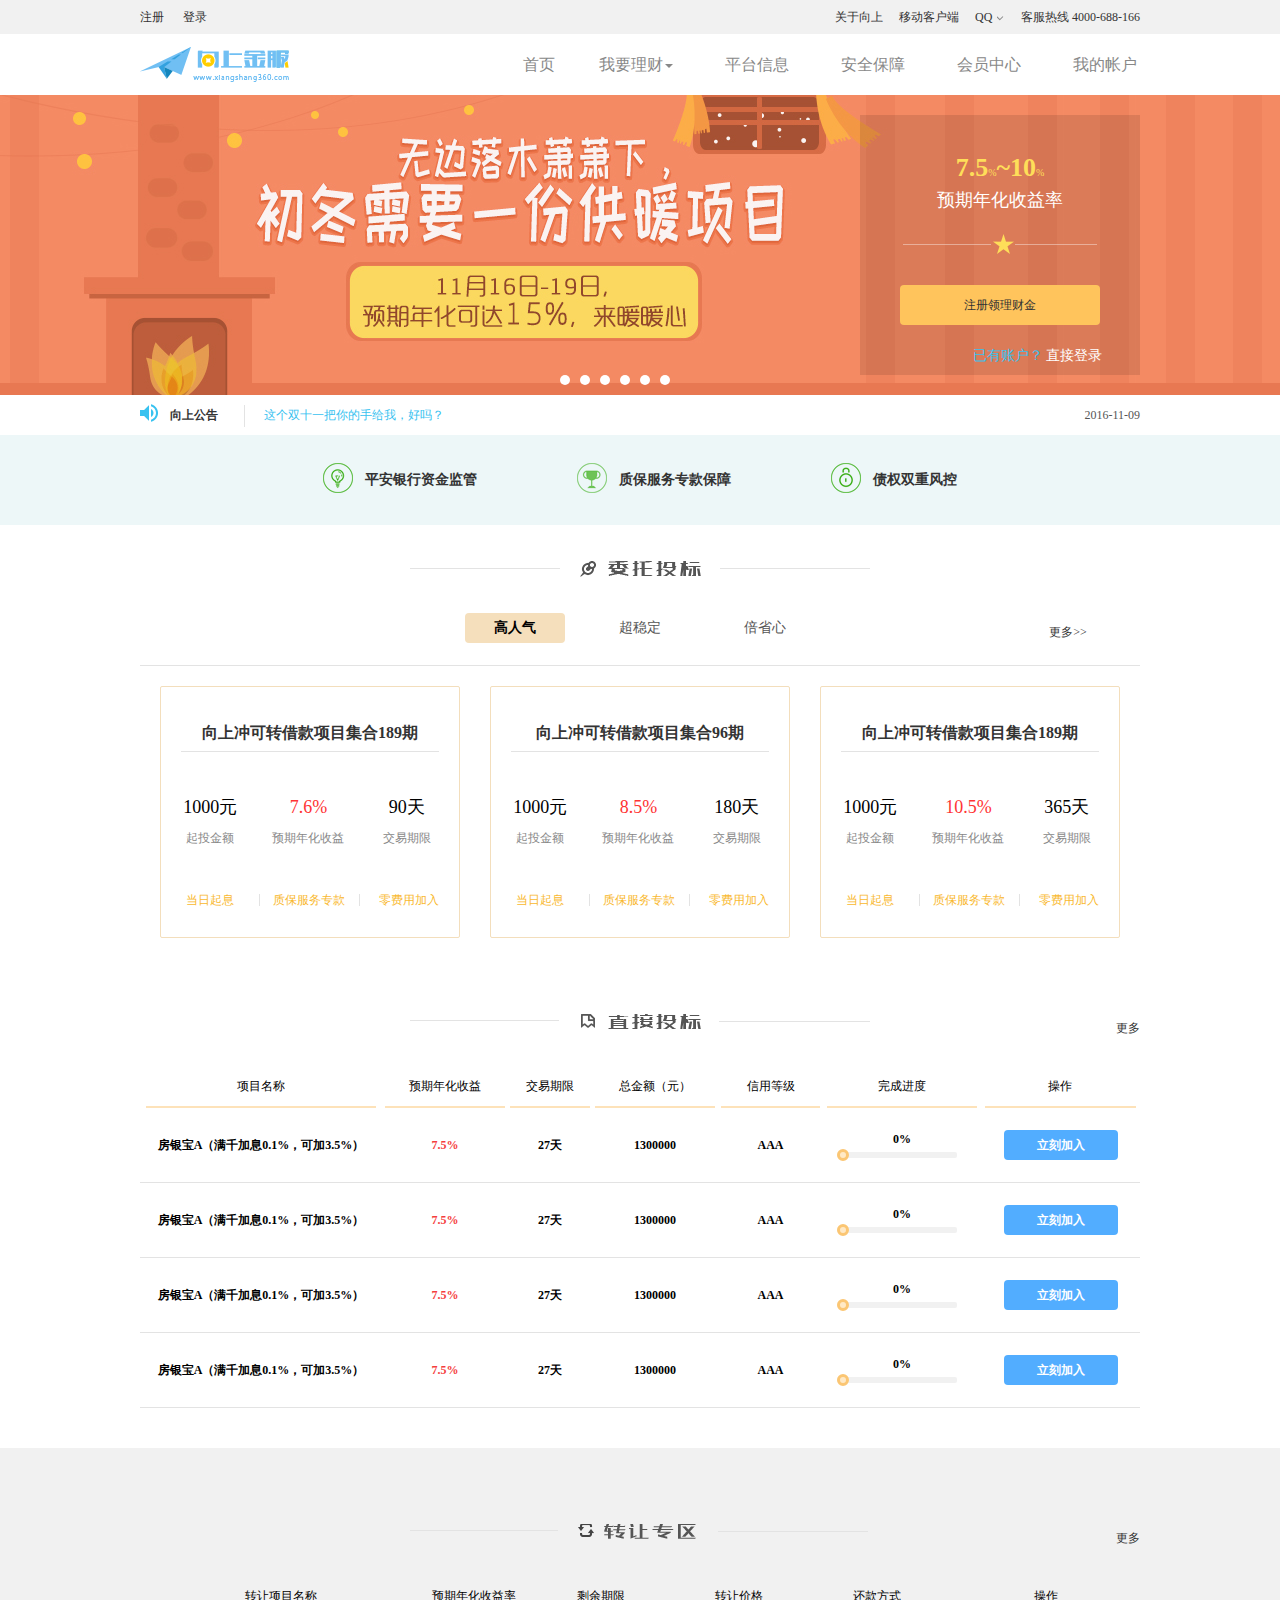
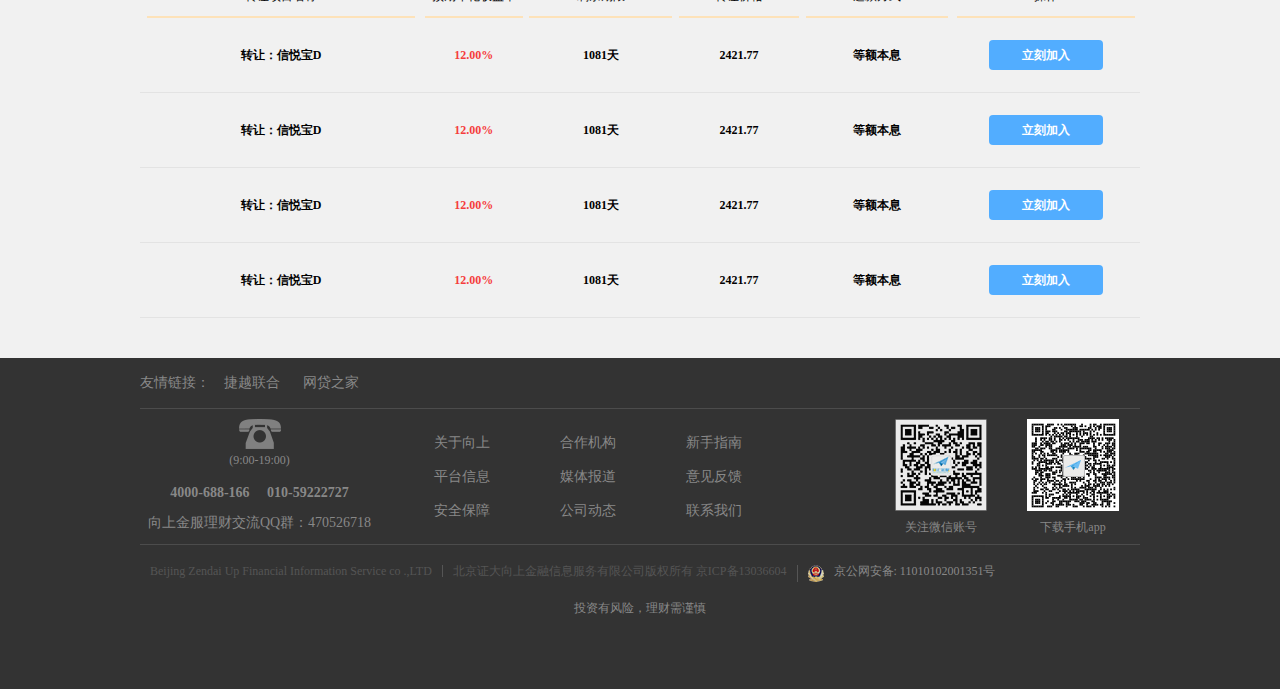
<file: index.html>
<!DOCTYPE html>
<html ng-app="myApp">

<head>
<meta charset="utf-8" />
<title>首页</title>
<link rel="stylesheet" type="text/css" href="css/common.css" />
<link rel="stylesheet" type="text/css" href="css/style.css" />
<script src="js/angular.js" type="text/javascript" charset="utf-8"></script>
<script src="js/base.js" type="text/javascript" charset="utf-8"></script>
</head>

<body ng-controller="baseCtrl">
<div headerdir></div>
<div class="banner">
	<div class="wrap-banner common">
		<div class="main-info">
			<p class="yellow"><b>7.5</b>%<b>~10</b>%</p>
			<p class="expect">预期年化收益率</p>
			<div class="star"></div>
			<div>
				<a class="regit-Btn" href="#">注册领理财金</a>
			</div>
			<div class="login-div fr"><span class="span-blue">已有账户？</span>
				<a class="login-a" href="#">直接登录</a>
			</div>
		</div>
	</div>
	<ul class="banner-list">
		<li>
			<a href="#"></a>
		</li>
		<li>
			<a href="#"></a>
		</li>
		<li>
			<a href="#"></a>
		</li>
		<li>
			<a href="#"></a>
		</li>
		<li>
			<a href="#"></a>
		</li>
	</ul>
	<ul class="handle clear">
		<li></li>
		<li></li>
		<li></li>
		<li></li>
		<li></li>
		<li></li>
	</ul>
</div>
<div class="main" ng-controller="main">
	<div class="notice common">
		<div class="notice-img fl"><i></i>向上公告</div>
		<div class="notice-div fr">
			<ul class="notice-list clear">
				<li>
					<p class="fl">这个双十一把你的手给我，好吗？</p><span class="fr">2016-11-09 </span></li>
			</ul>
		</div>
	</div>
	<div class="qualifi">
		<ul class="qualifi-list">
			<li><i></i>
				<a href="#">平安银行资金监管</a>
			</li>
			<li><i></i>
				<a href="#">质保服务专款保障</a>
			</li>
			<li><i></i>
				<a href="#">债权双重风控</a>
			</li>
		</ul>
	</div>
	<div class="depute common" >
		<div class="depute-img table-img"></div>
		<ul class="depute-list-title" uichange>
			<li class="active" ng-click="change(0)">高人气</li>
			<li ng-click="change(1)">超稳定</li>
			<li ng-click="change(2)">倍省心</li>
			<li class="more">
				<a href="#">更多&gt;&gt;</a>
			</li>
		</ul>
		<ul deputedir></ul>
	</div>
	<div class="direct" >
		<div class="wrap-direct-img common">
			<div class="direct-img table-img"></div>
			<span class="more"><a href="#">更多</a></span>
		</div>
		<div class="common">
			<table class="com-table" border="0" cellspacing="0" cellpadding="0">
				<tr>
					<th width="242"><span>项目名称</span></th>
					<th width="126"><span>预期年化收益</span></th>
					<th width="84"><span>交易期限</span></th>
					<th width="126"><span>总金额（元）</span></th>
					<th width="105"><span>信用等级</span></th>
					<th width="158"><span>完成进度</span></th>
					<th width="159"><span>操作</span></th>
				</tr>
				<tr directdir></tr>
			</table>
		</div>
	</div>
	<div class="transfer">
		<div class="wrap-direct-img common">
			<div class="transfer-img table-img"></div>
			<span class="more"><a href="#">更多</a></span>
		</div>
		<div class="common">
			<table class="com-table" border="0" cellspacing="0" cellpadding="0">
				<tr>
					<th width="283"><span>转让项目名称</span></th>
					<th width="104"><span>预期年化收益率</span></th>
					<th width="151"><span>剩余期限</span></th>
					<th width="126"><span>转让价格</span></th>
					<th width="151"><span>还款方式</span></th>
					<th width="188"><span>操作</span></th>
				</tr>
				<tr transferdir></tr>
				
			</table>
		</div>
	</div>
</div>
<div footerdir></div>

<script src="js/jquery-1.12.3.js" type="text/javascript" charset="utf-8"></script>
<script src="js/index.js" type="text/javascript"></script>
</body>

</html>
</file>
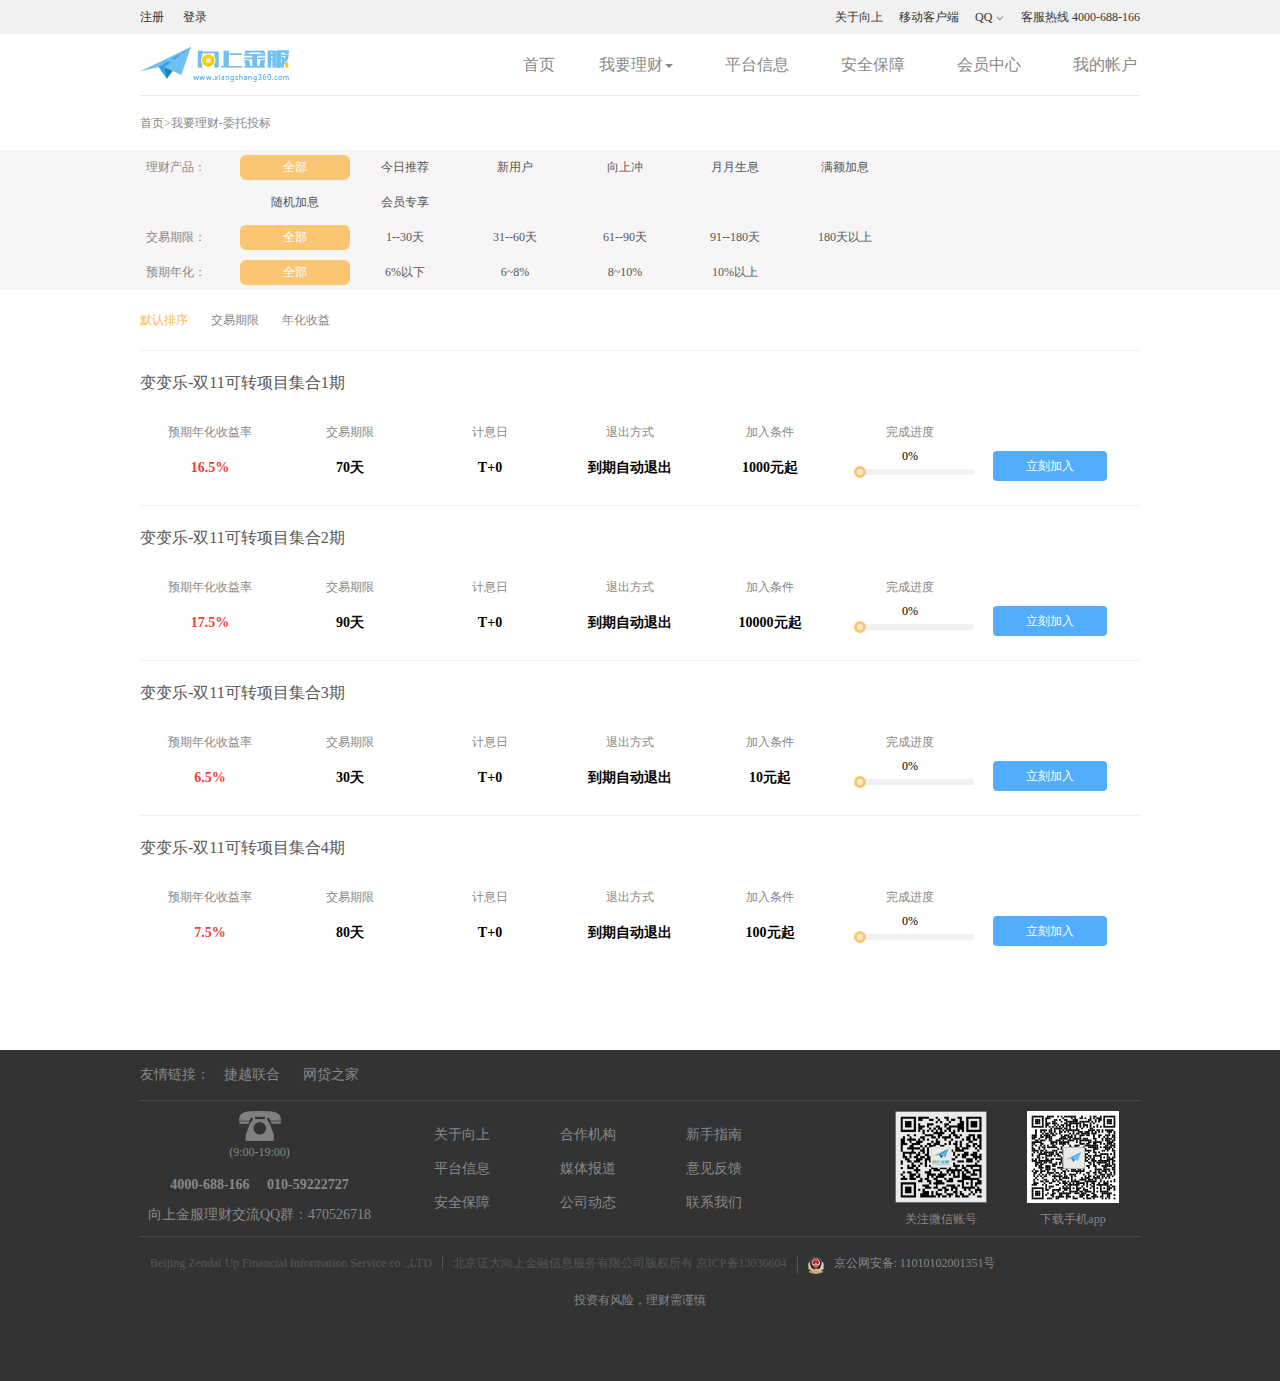
<file: list.html>
<!DOCTYPE html>
<html ng-app="myApp">

<head>
<meta charset="utf-8" />
<title>列表页</title>
<link rel="stylesheet" type="text/css" href="css/common.css" />
<link rel="stylesheet" type="text/css" href="css/style.css" />
<script src="js/angular.js" type="text/javascript" charset="utf-8"></script>
<script src="js/base.js" type="text/javascript" charset="utf-8"></script>
<script src="js/list.js" type="text/javascript" charset="utf-8"></script>
</head>

<body ng-controller="baseCtrl">
<div headerdir></div>
<div class="filter" ng-controller="productlist">
	<div class="route common">
		首页>我要理财-委托投标
	</div>
	<div class="select" selectuichange>
		<div class="wrap-select common">
			<div class="clear">
				<div class="select-title fl">理财产品：</div>
				<ul class="fl clear">
					<li class="active">全部</li>
					<li>今日推荐</li>
					<li>新用户</li>
					<li>向上冲</li>
					<li>月月生息</li>
					<li>满额加息</li>
					<li>随机加息</li>
					<li>会员专享</li>
				</ul>
			</div>
			<div class="clear">
				<div class="select-title fl">交易期限：</div>
				<ul class="fl clear">
					<li class="active">全部</li>
					<li>1--30天</li>
					<li>31--60天</li>
					<li>61--90天</li>
					<li>91--180天</li>
					<li>180天以上</li>
				</ul>
			</div>
			<div class="clear">
				<div class="select-title fl">预期年化：</div>
				<ul class="fl clear">
					<li ng-click="changerate(0,100)" class="active">全部</li>
					<li ng-click="changerate(0,6)">6%以下</li>
					<li ng-click="changerate(6,8)">6~8%</li>
					<li ng-click="changerate(8,10)">8~10%</li>
					<li ng-click="changerate(10,100)">10%以上</li>
				</ul>
			</div>
		</div>

	</div>
	<div class="product common" >
		<div class="sort" sortuichange>
			<span class="active" ng-click="changesortvalue('title')">默认排序</span>
			<span ng-click="changesortvalue('deadlinedata')">交易期限</span>
			<span ng-click="changesortvalue('ratedata')">年化收益</span>
		</div>
		<!--引入组件-->
		<div productdir ></div>
		
	</div>
</div>
<div footerdir></div>

<script src="js/jquery-1.12.3.js" type="text/javascript" charset="utf-8"></script>
</body>
</html>
</file>
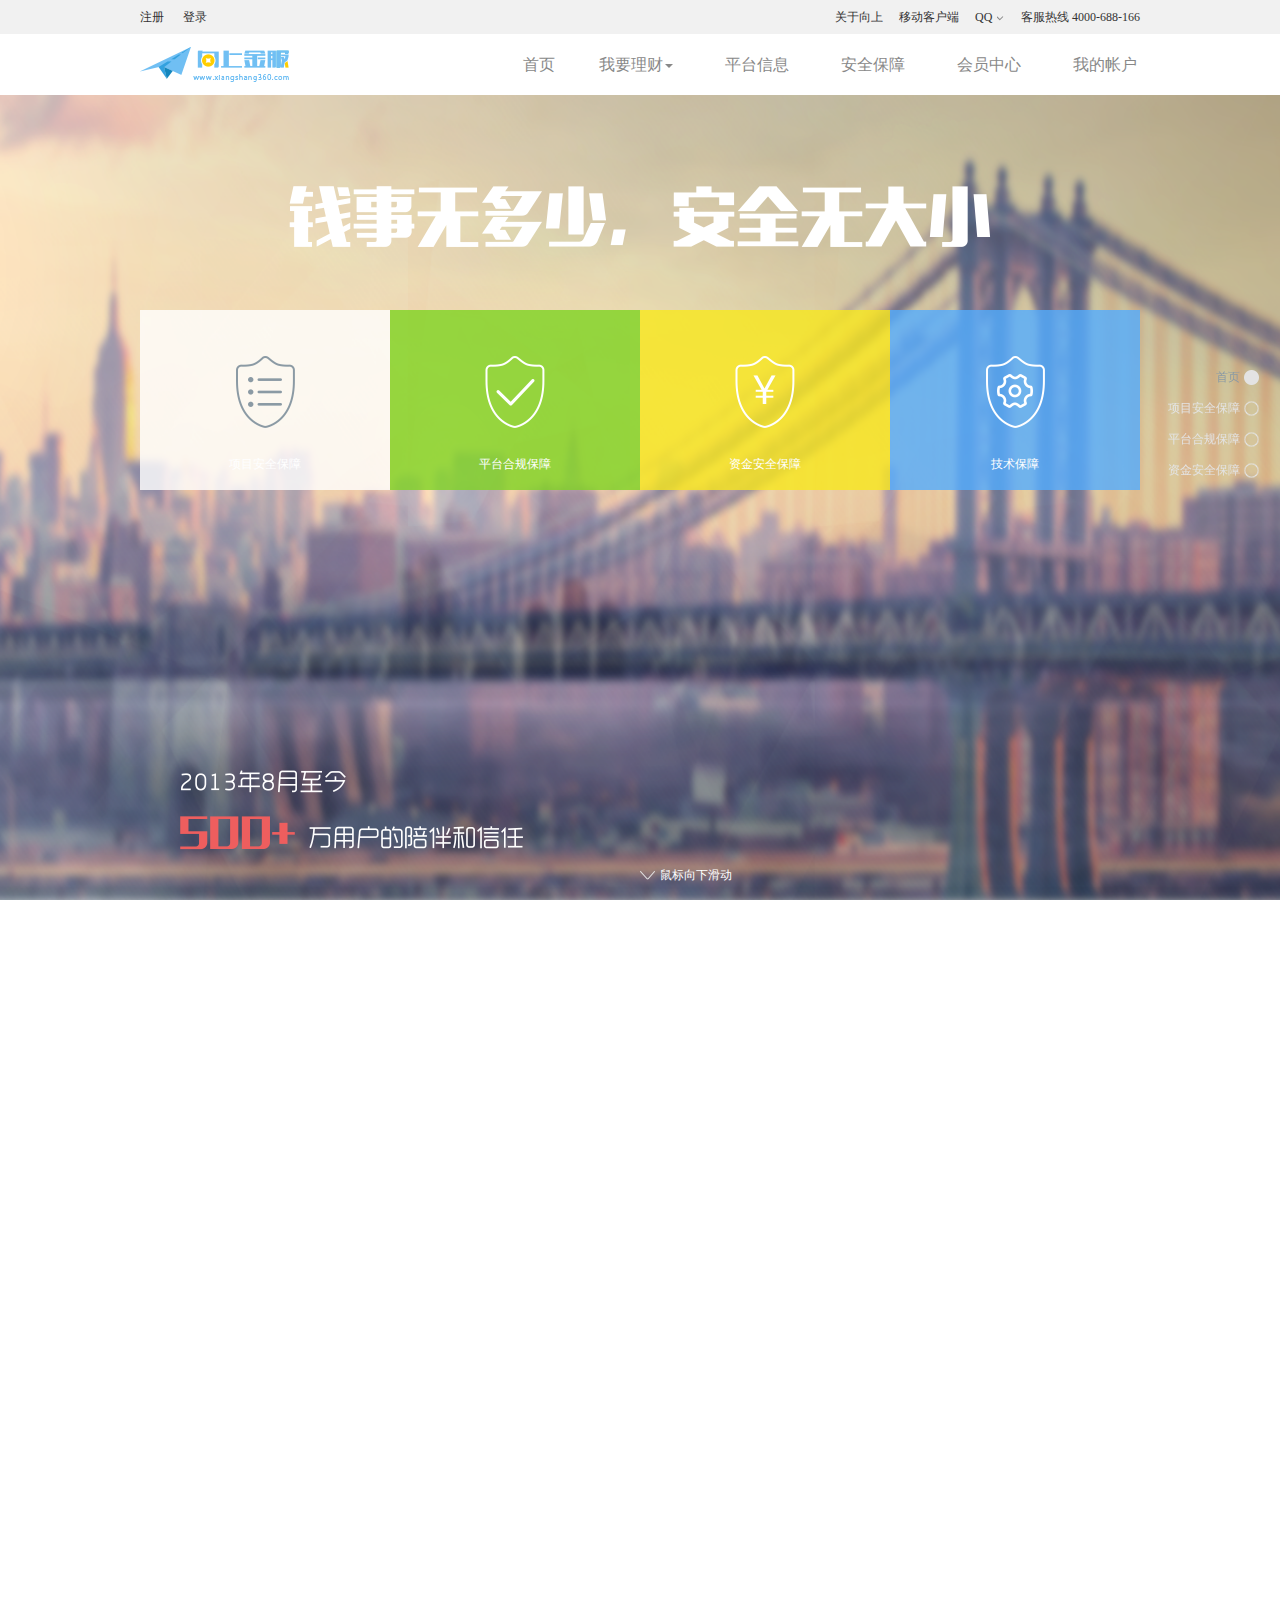
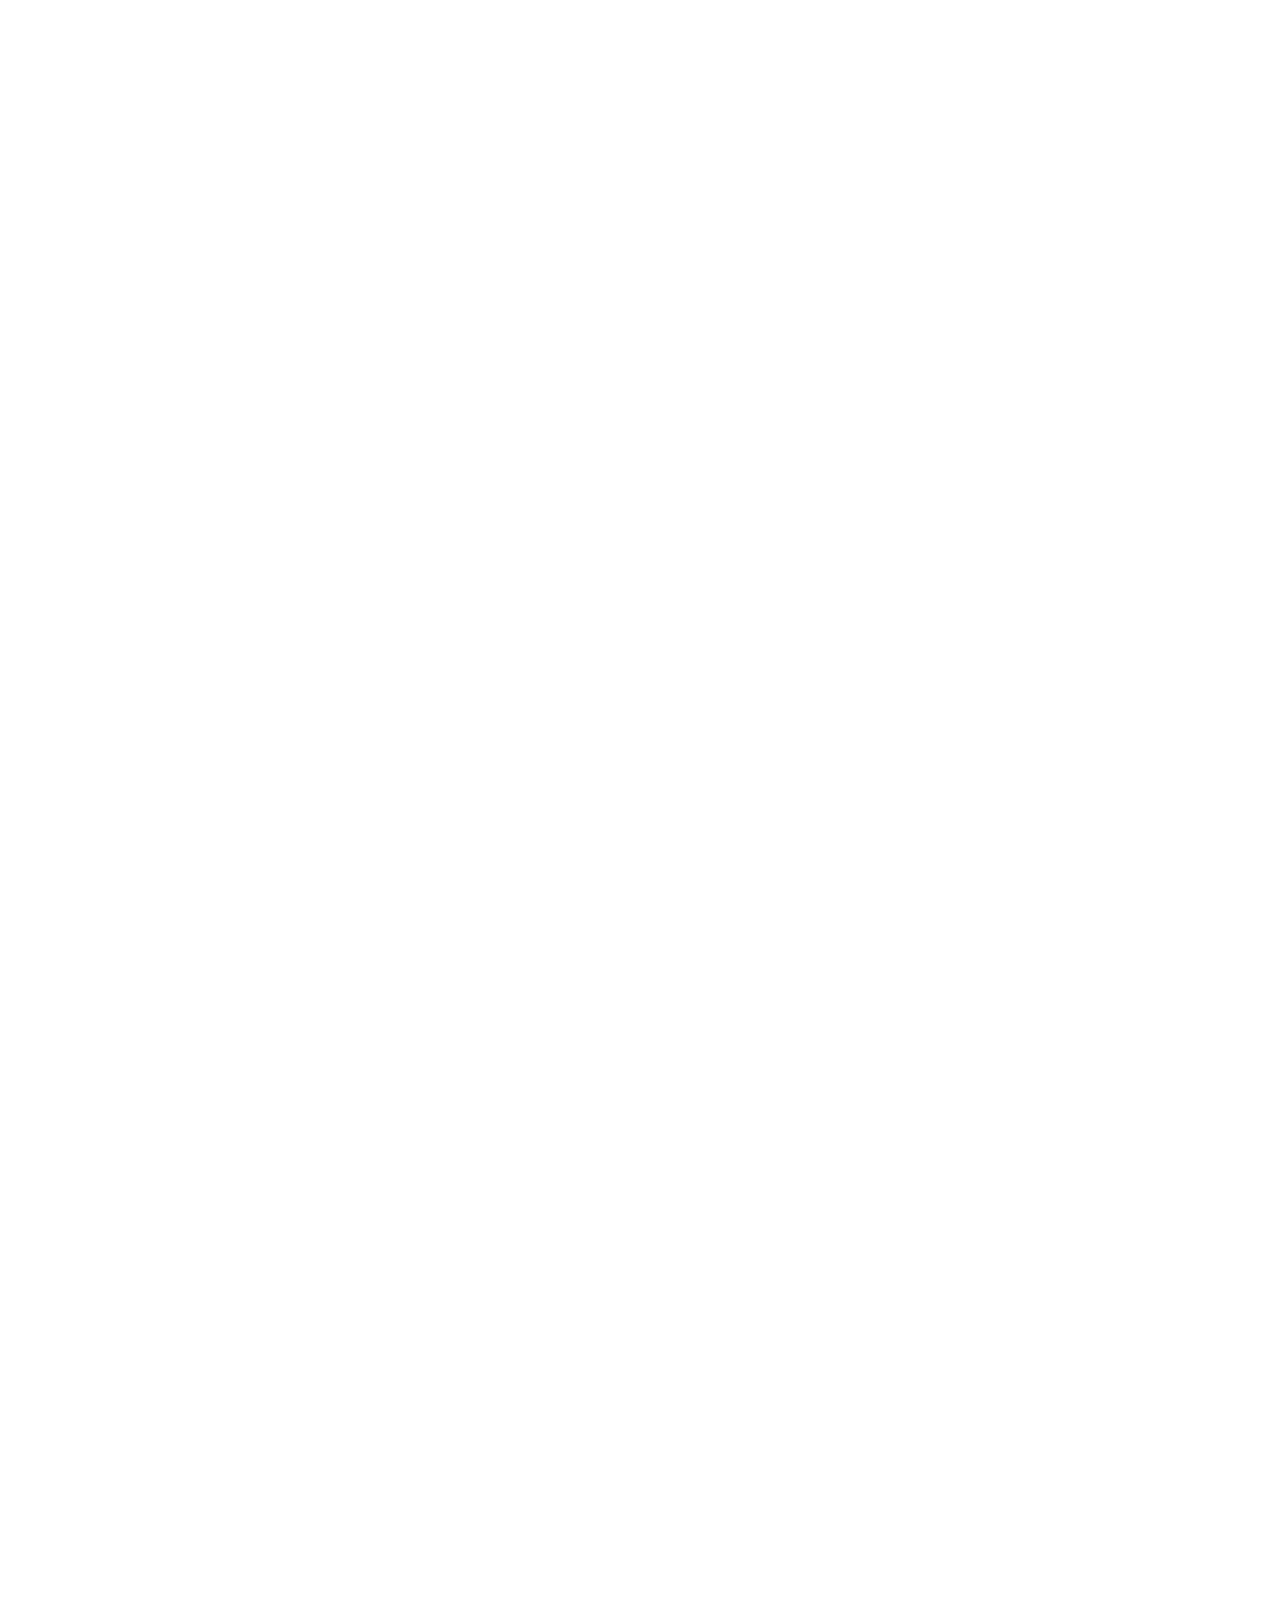
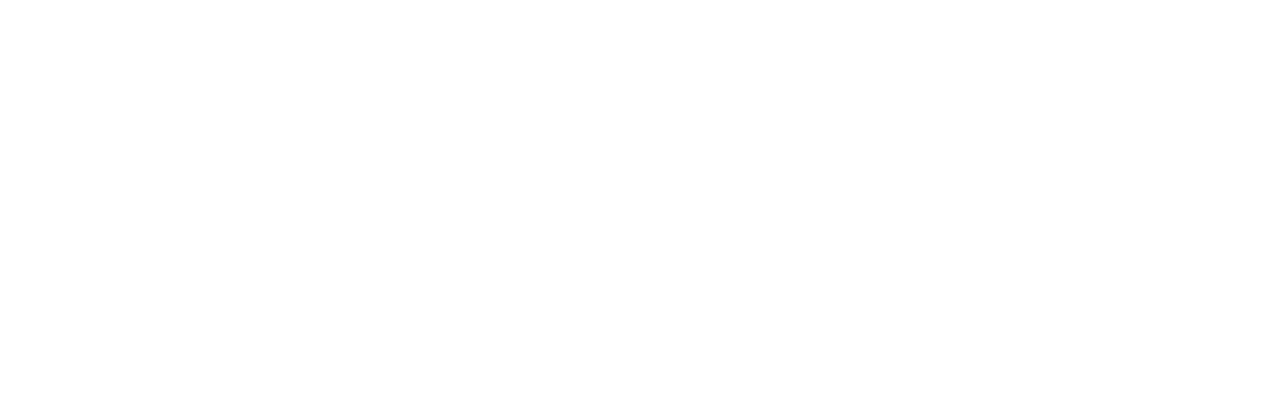
<file: platform.html>
<!DOCTYPE html>
<html ng-app="myApp">

<head>
<meta charset="UTF-8">
<link rel="stylesheet" type="text/css" href="css/common.css" />
<link rel="stylesheet" type="text/css" href="css/style.css" />
<script src="js/jquery.min.js"></script>
<script src="js/jquery.fullPage.min.js"></script>
<script src="js/angular.js" type="text/javascript" charset="utf-8"></script>
<script src="js/base.js" type="text/javascript" charset="utf-8"></script>
<title></title>
</head>

<body ng-controller="baseCtrl">
<div class="headerwrap">
	<div headerdir></div>
</div>
<div class="fullpageId fulllpage-wrapper">
	<div class="section first" id="first">
		<div class="bg">
			<img src="img/safe/bg1.png" />
		</div>
		<div class="bgtitle">
			<img src="img/safe/bg1tit.png" alt="" />
		</div>
		<div class="firstlist">
			<ul class="clear">
				<li>
					<dl>
						<dt>
							<img src="img/safe/icon1.png"/>
						</dt>
						<dd>项目安全保障</dd>
					</dl>
				</li>
				<li>
					<dl>
						<dt>
						<img src="img/safe/icon2.png"/>
					</dt>
						<dd>平台合规保障</dd>
					</dl>

				</li>
				<li>
					<dl>
						<dt>
						<img src="img/safe/icon3.png"/>
					</dt>
						<dd>资金安全保障</dd>
					</dl>

				</li>
				<li>
					<dl>
						<dt>
						<img src="img/safe/icon4.png"/>
					</dt>
						<dd>技术保障</dd>
					</dl>

				</li>
			</ul>
		</div>
		<div class="bgbottom">
			<img src="img/safe/500wan.png" />
		</div>
		<div class="godown">
			鼠标向下滑动
		</div>
	</div>
	<div class="section second table" id="second">

		<div class="secondcontent">
			<div class="bg2l">
				<img src="img/safe/bg2left.png" />
			</div>
			<div class="bg2r">
				<img src="img/safe/bg2right.png" />
			</div>
			<div class="secondtitle">
				<img src="img/safe/slide2tit.png" alt="" />
			</div>
			<div class="secondfocus">
				<ul class="secondlist">
					<li>
						<h4>多维风险管理体系</h4>
						<div class="slidecon slide1con">
							<p class="slide1conl">
								<a class="slid1conl1">严格精选：知名合作机构+优质债权</a>
								<a class="slid1conl2">全方位资产审查体系</a>
								<a class="slid1conl3">严谨服务：定期核查，还款提醒</a>
							</p>
							<p class="slide1conr">
								<a class="slide1conr1">业务、法务、财务、风险四重尽职调查</a>
								<a class="slide1conr2">系统化贷中监控、持续性观察</a>
								<a class="slide1conr3">逾期预警</a>
							</p>
							<div class="clear"></div>
						</div>
					</li>
					<li>
						<h4>业务模式—坚持小额分散原则</h4>
						<div class="slidecon slide2con">

						</div>
					</li>
					<li>
						<h4>四重风险隔离</h4>
						<div class="slidecon slide3con">
							<p class="slide3conl">
								<a class="slide3conl1">精挑细选优质资产</a>
								<a class="slide3conl2">合作方提供连带责任保障</a>
							</p>
							<p class="slide3conr">
								<a class="slide3conr1">足值抵质押物担保</a>
								<a class="slide3conr2">按比例计提质保服务专款</a>
							</p>
							<div class="clear"></div>
						</div>
					</li>
				</ul>
			</div>
		</div>
	</div>
	<div class="section third" id="third">
		<div class="bg3l">
			<img src="img/safe/page35bgl.png" />
		</div>
		<div class="bg3r">
			<img src="img/safe/page35bgr.png" />
		</div>
		<div class="sec3content wow fadeInUp animated animated">
			<h3>
            	<img src="img/safe/bg3tit.png">
            </h3>
			<p>依据《合同法》、《电子签名法》、《关于人民法院审理借贷案件的若干意见》，向上金服提供居间服务明确合法，向上金服平台提供的电子合同合法并具合同效力，出借人通过向上金服平台获得的出借理财收益为合法收益并受到法律保护</p>
			<ul>
				<li>运营资质齐全，每项业务均有法可依</li>
				<li>向上金服平台严格遵照国家相关法律法规规定</li>
				<li>利率市场化</li>
				<li>充分信息披露</li>
			</ul>
		</div>
	</div>
	<div class="section four" id="four">
		<div class="bg4l">
			<img src="img/safe/bg4l.png" />
		</div>
		<div class="bg4r">
			<img src="img/safe/bg4r.png" />
		</div>
		<div class="sec4content">
			<h2><img src="img/safe/page4tit.png"></h2>
			<ul class="page4cont">
				<li>
					<dl>
						<dt><img src="img/safe/bg4pic1.png"></dt>
						<dd>
							<p>①多重密码保护：登录密码、手势密码、支付密码、指纹识别</p>
							<p>②技术反欺诈系统监控：实时监控账户异常</p>
						</dd>
					</dl>
				</li>
				<li>
					<dl>
						<dt><img src="img/safe/bg4pic2.png"></dt>
						<dd>
							<p>①同卡进出：充值和提现的银行卡必须是同一张银行卡</p>
							<p>②提现二次身份验证</p>
						</dd>
					</dl>
				</li>
				<li>
					<dl>
						<dt><img src="img/safe/bg4pic3.png"></dt>
						<dd>平安银行质保服务专款监管：2015年3月17日，向上金服与平安银行签署了《资金监管协议》，向上金服质保服务专款，由平安银行监管并定期公布监管报告。
							<a href="https://www.xiangshang360.com/resources/home/disclaimer/riskDisclaimer.html">预览详情</a>
						</dd>
					</dl>
				</li>
			</ul>
		</div>
	</div>
	
</div>
<div id="fullPage-nav" class="right" >
		<ul>
			<li data-tooltip="">
				<a href="#page1" class="active">首页</a>
			</li>
			<li data-tooltip="">
				<a href="#page2">项目安全保障</a>
			</li>
			<li data-tooltip="">
				<a href="#page3">平台合规保障</a>
			</li>
			<li data-tooltip="">
				<a href="#page4" class="">资金安全保障</a>
			</li>

		</ul>
	</div>
<script type="text/javascript">
	$(function() {
		$(".fullpageId").fullpage({
			sectionsColor: ['#ffffff', '#ffffff', '#ffffff', '#ffffff'],
			anchors: ['page1', 'page2', 'page3', 'page4', 'page5'],
		navigation: true,
		navigationTooltips: ['', '', '', '', ''],
			afterLoad: function(anchorLink, index) {
				$('.section').removeClass('current');
				// 延时100毫秒执行  
				$('#fullPage-nav a').removeClass('active')
				$('#fullPage-nav a').eq(index - 1).addClass('active');
				setTimeout(function() {
					$('.section').eq(index - 1).addClass('current');
					
				}, 100);
			}
		})
	});
</script>
</body>

</html>
</file>
<file: css/common.css>
/*样式重置*/

body, dl, dd, h1, h2, h3, h4, h5, h6, p, form { margin:0; }   
ol,ul,input { margin:0; padding:0; }
em { font-style:normal; }
li { list-style: none; }
textarea { overflow: auto;resize:none; }
a { text-decoration: none;color: #333333; }
a:hover { color: #38c2f0; }
img { border: none;vertical-align: top; }
input,textarea { outline: none; }
body { font-size: 12px;font-family: "微软雅黑" ;line-height: 1;}

/*public*/

.clear { zoom:1; }
.clear:after { content:'';clear: both;display: block; }
.fl { float: left; }
.fr { float: right; }

.common { width: 1000px; margin: 0 auto; }
.mtop20 { margin-top: 20px; }
</file>
<file: css/style.css>
/*header*/
header { background:#fff; }
header .wrap-top { background:#f1f1f1;height: 34px;line-height: 34px; }
header .top-box { height:60px; }
header .login-info a { margin-right: 16px; }
header .top-right-ul li { float: left;margin-left: 16px; }
header .top-right-ul li.qq-li { position: relative; width: 30px;}
header .top-right-ul .down-arrow { position: absolute;right: 0;top: 12px;width: 8px;height: 10px;background: url(../img/icon.png) no-repeat -16px 0; }
header .qq { display: none; }
header .nav { height:61px;background:#fff; }
header .nav .nav-list li {float: left; line-height: 61px;width: 70px;margin-left: 46px; }
header .nav .nav-list li a { display: block;text-align: center;font-size: 16px;color: #888888; }
header .nav .nav-list li.finance { width: 80px;margin-left: 22px;text-align: left;}
header .nav .nav-list li.finance .caret {margin-left: 2px; vertical-align: middle; display: inline-block;width: 0;height: 0;border-top:4px dashed;border-left: solid 4px transparent;border-right: solid 4px transparent; }
header .nav .finance-list {display: none;}

.banner { width:100%;position: relative; }
.banner .banner-list {width: 100%;height: 300px; position: absolute;left:0;top:0;margin: 0 auto; }
.banner .banner-list li { position: absolute;left: 0;top: 0;width: 100%;height: 300px; }
.banner .banner-list li:nth-child(1) { background: url(../img/banner/1.jpg) no-repeat center center; }
.banner .banner-list li:nth-child(2) { background: url(../img/banner/1.jpg) no-repeat center center; }
.banner .banner-list li:nth-child(3) { background: url(../img/banner/1.jpg) no-repeat center center; }
.banner .banner-list li:nth-child(4) { background: url(../img/banner/1.jpg) no-repeat center center; }
.banner .banner-list li:nth-child(5) { background: url(../img/banner/1.jpg) no-repeat center center; }

.banner { height: 300px;}
.banner .banner-list a {  }
.banner .handle { position: absolute;bottom: 10px;left: 50%;width: 160px;margin-left: -80px ; }
.banner .handle li {float: left; background: #fff;width: 10px;height: 10px;border-radius: 50%; margin-right:10px ;}
.banner .handle li:last-child { margin-right:0 ; }

.banner .wrap-banner { position: relative; }
.banner .main-info { position: absolute ;right: 0;top:20px;text-align: center;background: rgba(0,0,0,0.1);width: 280px;height: 260px;z-index: 3; }
.banner .main-info .yellow b { font-size: 26px; }
.banner .main-info .yellow { color:#fede59;font-size: 10px; margin-top:40px ;}
.banner .main-info p.expect { margin-top:10px;font-size: 18px;color: #fff; }
.banner .main-info .star{ width: 194px;height: 22px;background: url(../img/icon-index.png) -134px -36px no-repeat; margin: 24px auto 0;}
.banner .main-info .regit-Btn { background: #ffc45c;width: 200px;height: 40px;border-radius: 4px;line-height: 40px;display: block;margin: 30px auto 24px; }

.banner .main-info .login-div { margin-right: 38px; font-size: 14px; }
.banner .main-info .login-div a { color: #fff; }
.banner .main-info .span-blue { color: #38c2f0; }

.notice { height: 40px;line-height: 40px; } 
.notice .notice-img { color: #333333;font-weight: bold; }
.notice .notice-img i{display:inline-block;width: 18px;height: 19px; background: url(../img/icon-index.png) no-repeat 0 0 ;margin-right: 12px;position: relative;top: 4px;}
.notice .notice-list { width: 896px;} 
.notice .notice-list li{ } 
.notice .notice-list p{ color: #38c2f0;margin-left: 20px; } 
.notice .notice-list:before { content: '';display: inline-block;width: 1px;height: 22px;position: absolute;left: 0;top:10px;background: #e3e3e3; }
.notice .notice-list span{ color: #555555; } 
.notice .notice-div { position: relative; } 

.qualifi { background:#edf7f8;height: 90px; }
.qualifi .qualifi-list { text-align: center; line-height: 90px;font-weight: bold;font-size:14px;}
.qualifi .qualifi-list li { display: inline-block;margin-right: 96px; }
.qualifi .qualifi-list li:last-child { margin-right: 0; }
.qualifi .qualifi-list i { display: inline-block;width: 31px;height: 31px; background: url(../img/icon-index.png) no-repeat;position: relative;top:10px;margin-right: 8px;}

.qualifi .qualifi-list li:nth-child(1) i { background-position: -23px 0 ; }
.qualifi .qualifi-list li:nth-child(2) i { background-position: -59px 0 ;}
.qualifi .qualifi-list li:nth-child(3) i { background-position: -95px 0 ;}

.depute {  }
.depute .depute-img{ height: 16px;width: 460px;margin: 36px auto;background: url(../img/icon-index.png) no-repeat -4px -93px;}
.depute .depute-list-title { text-align: center;position: relative;padding-bottom: 22px;border-bottom: solid 1px #e3e3e3;  }
.depute .depute-list-title li { display: inline-block;width: 100px;height: 30px;margin-right: 22px;color: #555555;font-size: 14px;line-height: 30px;text-align: center; }
.depute .depute-list-title li:nth-child(3) { margin-right:0; }
.depute .depute-list-title li.active { color: #000000;font-size: 14px;font-weight: bold; background: #f5dfbc;border-radius: 4px;  }
.depute .depute-list-title li.more { position: absolute;right: 0;top:4px;font-size: 12px; }

.depute .depute-product-list { padding:0 20px;width: 960px; } 
.depute .depute-product-list li.depute-product { float: left;border: solid 1px #f3debc;border-radius: 2px;width: 298px;height: 250px;margin-right: 30px;text-align:center; } 
.depute .depute-product-list li.depute-product:last-child { margin-right: 0px; }
.depute .depute-product-list p.depute-title { font-size: 16px;font-weight: bold;margin: 0 20px;border-bottom:#e3e3e3 solid 1px ; margin-top: 38px;padding-bottom: 10px;} 
.depute .depute-product-list {  } 
.depute .depute-product-list {  } 
.depute .depute-product-list {  } 
.depute .product-info li { float: left;width: 33%;margin-top: 46px; }
.depute .product-info li strong { font-size: 18px;color: black; font-weight: normal;}
.depute .product-info li .red { color:#ff3333;}
.depute .product-info li span{ color: #888888; margin-top: 16px;display: inline-block; }
.depute .product-detail li { float: left;width: 33%;color: #f9b92f;margin-top: 50px;}
.depute .product-detail li.middle { border-left: solid 1px #e3e3e3;border-right: solid 1px #e3e3e3; }

.table-img { height: 16px;width: 460px;margin: 36px auto;background: url(../img/icon-index.png) no-repeat; }

.direct { padding: 40px; }
.direct .direct-img { background-position: -4px -158px;}
.direct .more,.transfer .more { position: absolute; right:0;top: 50%;}
.direct .wrap-direct-img,.transfer .wrap-direct-img { position: relative; }

/*.com-table公共样式*/
.com-table tr th { line-height: 40px;font-weight: 300; }
.com-table tr th span {width: 95%;border-bottom: 2px solid #fde2b9;display: inline-block;}
.com-table tr td { text-align: center;line-height: 74px;font-weight: bold;border-bottom: solid 1px #e3e3e3; }
.com-table tr td.red { color: #f53d3d;} 

.com-table tr td.process { position: relative;line-height: 30px; }
 span.num { position: relative;top:-6px; }
 span.process-span { display: block;width: 120px;height: 6px;border-radius: 2px;background:#f1f1f1;position: absolute;left: 14px;bottom:24px; }

 span.process-s { display: block;height: 6px;width:0px;color:#fbc673;}
 s.circle { width: 6px;height: 6px;border: 3px solid #fbc673; background:#ffe9c6;display: block;position: absolute;left: 0;top: -3px;border-radius: 50%;}

.transfer { padding: 40px 0; background: #f1f1f1; }
.transfer .transfer-img { background-position: -4px -180px;}



/*list.html*/
.route { height: 54px; line-height: 54px;border-top: solid 1px #e6e6e6;color:#888888;  }
.select { background: #f7f5f5; }
.select .select-title { height: 25px;line-height: 25px; width: 100px;margin: 5px 0;text-indent: 6px; color: #888888; }
.select ul { width: 768px; }
.select {  }
.select li { float:left;height: 25px;line-height: 25px;width: 110px;margin-right: 18px;text-align: center;border-radius:6px ;margin: 5px 0; color: #555555;}
.select li.active { color: #fff;background: #fbc673; }

.product { margin-bottom: 100px; }
.product .sort { color: #888888;height: 60px;line-height: 60px; }
.product .sort span { margin-right:20px; }
.product .sort span.active { color:#fcb74a; }
.product-box { margin-bottom: 20px; }
.product-box p.product-title { color:#555555;padding: 24px 0;font-size: 16px; border-top: solid 1px #f1f1f1;}
.product-box .product-list {  }
.product-box .product-list li { float: left; text-align: center;width: 140px;height: 70px;}
.product-box .product-list .product-detail {height: 35px;line-height: 35px; color:#888888; }
.product-box .product-list .product-data {height: 35px;line-height: 35px; font-weight: bold;color: #000000; font-size: 14px;}
.product-box .product-list .red { color:#f53d3d; } 

.product-box .product-list .product-progress { position: relative;height: 35px;}
.product-box .product-list .product-progress span.num { top: 0px; }
.product-box .product-list .product-progress span.process-span { bottom: 10px; }
.join { display: block;width: 114px;height: 30px;text-align: center;line-height: 30px; background: #52adff;border-radius:4px;color: #fff;margin: 0 auto;}
.join:hover { color: #fff; }
.product-box .product-list .join { position: relative;top: 36px; }




/*fullFooter*/
.fullFooter{background: #333333;color: #888888;font-size: 14px;  padding-bottom: 10px;   }
.fullFooter .jinghui { font-size: 12px; }
.fullFooter .jinghui img { margin-right: 10px; }
.fullFooter a{color: #888888;font-size: 14px;}
.fullFooter a:hover{color:#ccc;}
.fullFooter .friendLink{height:50px;line-height:50px;border-bottom:1px solid #4c4c4c;}
.fullFooter .friendLink a{margin:0 10px;}
.fullFooter .footerMain{height:135px;border-bottom:1px solid #4c4c4c;display:table;width:100%;}
.fullFooter .footerMain .footerLeft{width:239px;float:left;text-align:center;position:relative;}
.fullFooter .footerMain .footerCenter{width:410px;float:left;margin-left:20px;}
.fullFooter .footerMain .footerRight{width:265px;float:right;}
.fullFooter .footerMain .footerLeft .telImg{width:42px;height:30px;margin:10px 0 5px 0;}
.fullFooter .footerMain .footerLeft .workTime{font-size:12px;line-height:12px;}
.fullFooter .footerMain .footerLeft a span{width:35px;height:35px;position:absolute;top:35px;right:35px;background-size:100%;}
.fullFooter .footerMain .footerLeft a span.cur{background: url(../images/common/icon.png) -75px -60px no-repeat;width: 35px;height: 35px;}
.fullFooter .footerMain .footerLeft .telNum{font-size:14px;font-weight:bold;margin-top:15px;line-height:24px;}
.fullFooter .footerMain .footerLeft .QQNum{line-height:35px;}
.fullFooter .footerMain .footerCenter ul{margin-top:17px;display:table;}
.fullFooter .footerMain .footerCenter ul li{margin:10px 35px;float:left;line-height:14px;}
.fullFooter .footerMain .footerCenter ul li.feedback{cursor:pointer;}
.fullFooter .footerMain .footerRight dl{margin:0 20px;float:left;text-align:center;}
.fullFooter .footerMain .footerRight dl dt{width:92px;height:92px;margin:10px 0;}
.fullFooter .footerMain .footerRight dl dd{font-size:12px;}
.fullFooter .footerText{color:#555;font-size:12px;line-height:12px;margin:20px 0;display:table;}
.fullFooter .footerText li{padding:0 10px;border-left:1px solid #555;float:left;}
.fullFooter .footerText li:first-child{border:0;}
.fullFooter .footerTextCenter{text-align:center;font-size:12px;line-height:12px;}
.fullFooter .footerRen{height:50px;margin-top:15px;text-align:center;}
.fullFooter .footerRen span{ display: inline-block;margin-right:10px;) no-repeat;width:80px;height:30px;background-size:cover;}
.fullFooter .footerRen span.ren1Img{background-position:0 0;}
.fullFooter .footerRen span.ren2Img{background-position:-89px 0;}
.fullFooter .footerRen span.ren3Img{background-position:-180px 0;}
.fullFooter .footerRen span.ren4Img{background-position:right 0;}
.fullFooter .footerRen span.cur{ no-repeat;width:80px;height:30px;background-size:cover;}
.fullFooter .footerRen span.cur.ren1Img{background-position:0 0;}
.fullFooter .footerRen span.cur.ren2Img{background-position:-89px 0;}
.fullFooter .footerRen span.cur.ren3Img{background-position:-180px 0;}
.fullFooter .footerRen span.cur.ren4Img{background-position:right 0;}
.fullFooter .footerRen span.ren5Img{width:80px;height:30px;background-size:cover;}
.fullFooter .footerRen span.ren5Img.cur{width:80px;height:30px;background-size:cover;}

.fullFooter .row-fluid .left{width: 500px;float: left;}
.fullFooter .row-fluid .left .fullFooter-nav{  height: 50px; line-height: 50px;}
.fullFooter .row-fluid .left .fullFooter-nav li{float: left;  margin-right: 16px;}
.fullFooter .row-fluid .left .fullFooter-nav li a:hover { color:#bebebe; }
.fullFooter .row-fluid .left .fullFooter-nav li.last{margin-right: 0;}
.fullFooter .row-fluid .left .fullFooter-site-info p{margin-bottom: 5px;}
.fullFooter .row-fluid .right{width: 500px;float: right;}
.fullFooter s.arrow-right{ display: inline-block;background: url(../images/common/icon.png) -104px 0px no-repeat; width: 36px; height: 15px;}
.fullFooter s.phone{ display: inline-block;background: url(../images/common/icon.png) -2px 3px  no-repeat; width: 17px; height: 15px;}
.fullFooter s.clock{ display: inline-block;background: url(../images/common/icon.png) -2px -15px  no-repeat; width: 17px; height: 15px;}
.fullFooter s.wechat{ display: inline-block;  background: url(../images/common/icon.png) 2px -59px no-repeat;width: 38px; height: 38px;}
.fullFooter s.xina{ display: inline-block;  background: url(../images/common/icon.png) -75px -59px no-repeat;width: 38px; height: 38px;}
.fullFooter s.cnnic{ display: inline-block;    background: url(../images/common/icon.png) 2px -98px no-repeat;width: 92px; height: 38px;}
.fullFooter s.ryzs{   margin-bottom: -3px;display: inline-block;   background: url(../images/common/icon.png) 2px -207px no-repeat;width: 92px; height: 38px;}
.fullFooter s.aqlm{ margin-bottom: -4px; display: inline-block;   background: url(../images/common/icon.png) 2px -278px no-repeat;width: 92px; height: 38px;}
.fullFooter s.djzs{ margin-bottom: -4px; display: inline-block;   background: url(../images/common/icon.png) -92px -278px no-repeat;width: 92px; height: 38px;}

.fullFooter s.erweiApp{float:right;margin-top: 13px;display: inline-block; background: url(../images/common/icon.png) -152px -6px no-repeat; width: 118px; height: 120px;}
.fullFooter s.wechatCode{position: absolute;  top: -53px; left: -135px;  display: inline-block; background: url(../images/common/icon.png) -145px -125px no-repeat; width: 123px; height: 131px;}
.fullFooter s.cnnic:hover { margin-bottom: -4px;display: inline-block;    background: url(../images/common/icon.png) 2px -136px no-repeat;width: 92px; height: 38px;}
.fullFooter s.ryzs:hover{display: inline-block;   background: url(../images/common/icon.png) 2px -207px no-repeat;width: 92px; height: 38px;}
.fullFooter s.aqlm:hover{ display: inline-block;   background: url(../images/common/icon.png) 2px -278px no-repeat;width: 92px; height: 38px;}
.fullFooter s.erweiApp:hover{float:right;margin-top: 13px;display: inline-block; background: url(../images/common/icon.png) -152px -6px no-repeat; width: 118px; height: 120px;}
.fullFooter s.hide{display:none !important;}
.fullFooter .right{  position: relative;}
.fullFooter .right div {  display: inline-block;  top: 13px; position: absolute;left: 0;}
.fullFooter .right div p{text-align: right;  margin-bottom: 8px; position:relative;top:0;left:-92px;}
 


.friendlink {
	display:block;
	width:960px;
	height:55px;
	border-bottom:1px solid #bebebe;
}
/* .friendlink a:hover,.foot-nav a:hover {
	color:#69BCF7;
} */
.hot-line {
	  float: left;
  	margin-left: 18px;
}
.hot-line p {
	margin: 39px 19px 0 0;
	float: left;
	color: #999;
	padding: 10px 0;
}
.hot-line .hot { 
	float: left;
  width: 13px;
  height: 13px;
  display: inline-block;
  background: url(../images/common/icon.png) -3px 0 no-repeat;
  margin: 5px 10px 0 0;
}
.hot-line .time { 
  float: left;
  width: 13px;
  height: 13px;
  display: inline-block;
  background: url(../images/common/icon.png) -3px -17px no-repeat;
  margin: 5px 10px 0 0;
}
.footer-site-info { 
	width: 1000px;
	line-height:22px;
	margin:0px auto;
	background:#333;
	text-align:center;
	color:#fff;
}

.footer-site-info .footer-link {
	float: left; 
	display: inline;
}
.footer-site-info .footer-link li {
	line-height: 120px;
	font-size: 12px;
	color: #999;
}
.mobile-link { 
	float: right;
	position: relative;
}
.mobile-link a {
	  display: inline-block;
  margin: 40px 40px 0 0;
  width: 24px;
  height: 30px;
  background: url(../images/common/icon.png) no-repeat;

}
.mobile-link .ios {
	background-position: -22px 0 ;
}
.mobile-link .android {
	
	background-position: -50px 0;
} 
.mobile-link .ios:hover {
	background-position: -20px -28px;
}
.mobile-link .android:hover {
	background-position: -49px -30px;
}
#ios {
	width: 130px;
	height: 130px;
	background: #fff;
	border-radius: 5px;
	position: absolute;
	top: -100px;
	left: -55px;
	border:1px solid #e3e3e3; 
}
#android {
	width: 130px;
	height: 130px;
	background: #fff;
	border-radius: 5px;
	position: absolute;
	top: -100px;
	left: 12px;
	border:1px solid #e3e3e3; 
}
.mobile-link div { display: none; }
.mobile-link div s { width: 14px; height: 10px; background: url(../images/common/icon.png) -3px -42px no-repeat; position: absolute; bottom: -10px; left: 58px; }
.mobile-link div img { 
	width: 132px;
	height: 132px;
	float: left;
	display: inline;
}



/*platform*/
.headerwrap { position: fixed;top: 0;left: 0;z-index:3;width: 100%; }
.bg { position: absolute;width: 100%;height: 100%;z-index: 0; }
.bg img { width: 100%;height: 100%; }
.first {overflow: hidden;}
.first .bgtitle { position: absolute;left: 50%;margin-left:-351px;top: 136px; }

.first .firstlist {position: absolute;left: 50%;margin-left: -500px;top: 500px;}
.first .firstlist ul {width: 1000px;}
.first .firstlist ul li { float: left; }
.first .firstlist ul li:nth-child(1) { background: rgba(255,255,255,0.8);}
.first .firstlist ul li:nth-child(2) { background: rgba(126,211,33,0.8);}
.first .firstlist ul li:nth-child(3) { background: rgba(248,231,28,0.8);}
.first .firstlist ul li:nth-child(4) { background: rgba(82,173,255,0.8);}
.first .firstlist dl { width: 250px;height: 180px;text-align: center; }
.first .firstlist dl dt { padding: 46px 0 30px 0; }
.first .firstlist dl dd { color: #fff;  }

.first .bgbottom { position: absolute;left: 180px;bottom:50px;}

.first .godown { background: url(../img/safe/todown.png) no-repeat 0 0 ;position: absolute;bottom: 20px;left: 50%;color: #fff;text-indent:20px;line-height: 9px; }

/*第一屏动画*/

.first.current .firstlist { transition: all 1s linear;top: 310px; }
.first.current .bgtitle {transition: all 1s linear; top: 186px; }

/*第二屏*/
.secondfocus { overflow: hidden;width:100%;height:460px;position: absolute;top: 200px;}
.second { position: relative; overflow: hidden;}
.second .secondcontent { width: 1250px;position: absolute;left: 50%;margin-left: -625px; }
.second .secondtitle { text-align:center;  width: 702px;height: 100px;position: absolute;left: 50%;margin-left: -350px;top: 150px;}
.second .secondtitle img {width:50%}

.second .secondlist { width: 3750px;  position: absolute; opacity: 0;transition: all 1s linear;}
.second .secondlist li { width:1250px;height: 820px; float:left;position: relative;}
.second .secondlist li h4 { padding: 8px 0 12px 0;font-size: 20px;font-weight: normal;font-family: "微软雅黑"; text-align: center;}



.second .secondlist li p a { font-size: 14px; position: absolute;display: block;width: 360px;}
.second .secondlist li p a.slid1conl1 { left: -152px; top: -4px;}
.second .secondlist li p a.slid1conl2 {left: -135px; top: 124px; }
.second .secondlist li p a.slid1conl3 {left: -124px; top: 250px; }
.second .secondlist li p a.slide1conr1 { left: 390px;top: -4px; }
.second .secondlist li p a.slide1conr2 {left: 464px; top: 124px; }
.second .secondlist li p a.slide1conr3 {left: 386px; top: 250px; }
.second .secondlist .slide1con { background: url(../img/safe/slid1conbg.png) no-repeat 0 0 ;width: 454px;height: 540px;margin: 0 auto;position: absolute;left: 50%;margin-left:-227px;top:60px; }
.second .secondlist .slide1con {}


.bg2l{width: 394px; position: absolute; left: 0; top:0;  z-index: 2;  }
.bg2r{width:1023px; position: absolute; right: 0; top:0;  z-index: 2;  }


/*第二屏动画*/
.second.current .secondlist { opacity: 1; }
/*第三屏*/
.third {  position: relative;overflow: hidden;}
.sec3content{width:894px; position: absolute; left: 150%;top:-250%;z-index: 1; opacity: 0; transition: all 1s;margin-left: -447px; }
.sec3content h3{ text-align: center;}
.sec3content p{ text-align: left; color:#8b9aa4;font-size:18px; margin:50px 0 31px 0;}

.sec3content h3 img{width:50%}
.sec3content p{font-size:14px;margin: 40px 0 14px 0;  margin-bottom:2px;}
    
.sec3content ul li{font-size:18px; height:88px; margin-bottom: 12px; line-height: 88px; text-indent: 20px; color:#ffffff;letter-spacing:0px;text-align:left;background: url(../img/safe/sec3cobg.png) no-repeat;}

.bg3l{width: 471px; position: absolute; left: 0; top:0;  z-index: 2;  }
.bg3r{width: 308px; position: absolute; right: 50px; bottom:0;  z-index: 2;  }


/*第三屏动画*/
.third.current .sec3content { top: 18%;left:50%; opacity: 1;}

/*第四屏*/
.four {  position: relative;overflow: hidden;}
.sec4content { width: 946px;height: 484px;position: absolute;left: 50%;margin-left: -473px;top: 18%; }
.sec4content h2 { text-align: center;}
.sec4content h2 img { width: 50%;}
.page4cont{ width: 1000px; position: absolute; left: 50%; margin-left: -500px; top:132%; opacity: 0; z-index: 2; transition: all 1.5s ;}
.page4cont li{ float: left; width:280px; margin-left:50px; }
.page4cont li dt{padding-bottom:50px }
.page4cont li dd{font-size:16px;color:#8b9aa4;}
.page4cont li dd a{ display: block;font-size:16px;color:#c8cfd4; text-align:center; margin-top:25px; }
.page4cont li dd a:hover{color:#52adff;}
.bg4l{width: 471px; position: absolute; left: 0; top:0;  z-index: 2;  }
.bg4r{width: 246px; position: absolute; right: 0; bottom:0; z-index: 2; }
/*第四屏动画*/

.four.current .page4cont { top:100px; opacity: 1; }


/*fullpage-nav*/

#fullPage-nav {
    position: fixed;
    z-index: 100;
    top: 40% ;
    right:0 ; 
    opacity: 1 ;
    z-index:999
}
#fullPage-nav.right {
    right: 0px;
}

#fullPage-nav ul,
.fullPage-slidesNav ul {
  margin: 0;
  padding: 0;
}
#fullPage-nav li,
.fullPage-slidesNav li {
    display: block;
    width: 14px;
    height: 13px;
    margin: 7px;
    position:relative;
}
.fullPage-slidesNav li {
    display: inline-block;
}
#fullPage-nav li a,
.fullPage-slidesNav li a {
    display: block;
    position: relative;
    z-index: 1;
    width: 100%;
    height: 100%;
    cursor: pointer;
    text-decoration: none;
}
#fullPage-nav li .active span,
.fullPage-slidesNav .active span {
    background: #333;
}
#fullPage-nav span,
.fullPage-slidesNav span {
    top: 2px;
    left: 2px;
    width: 8px;
    height: 8px;
    border: 1px solid #000;
    background: rgba(0, 0, 0, 0);
    -webkit-border-radius: 50%;
    -moz-border-radius: 50%;
    border-radius: 50%;
    position: absolute;
    z-index: 1;
}

#fullPage-nav li {
    width: 40px;
    height: 21px;
    margin: 10px 0 0;
    vertical-align: middle;
}

#fullPage-nav li a {
    float: right;
    padding-right:20px; 
    margin-right: 20px;
    width: 90px;
    height: 15px;
    text-decoration: none;
    text-align: right;
    background:url(../img/safe/dot.png) 94px -25px no-repeat;
    line-height:15px;
    color:#e3e3e3;
}

#fullPage-nav li .active {
    background-position: 94px 0;
    color:#8b9aa4;
}
#fullPage-nav li a:hover{
    background-position: 94px 0;
    color:#8b9aa4;
}
</file>
